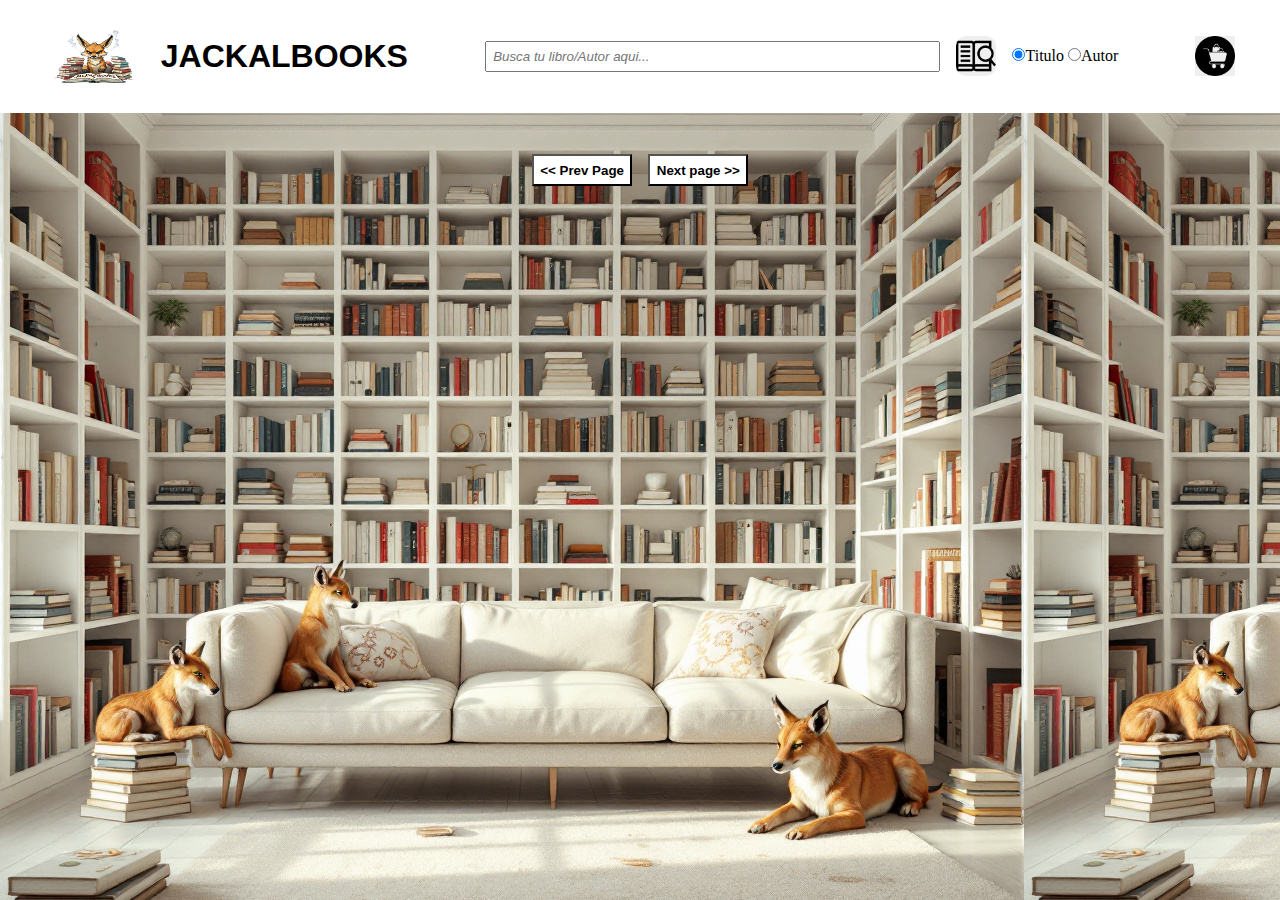
<file: index.html>
<!DOCTYPE html>
<html lang="es">

<head>
    <meta charset="UTF-8" />
    <meta name="viewport" content="width=device-width, initial-scale=1.0" />
    <title></title>
    <link rel="stylesheet" href="style.css" />
</head>

<body>
    <header>
        <section class="corpoSection">
            <img class="headerLogo" src="imgs/logo.png" />
            <h1>JACKALBOOKS</h1>
        </section>
        <div id="searchSection" class="searchBox">
            <input id="inputSearch" type="search" placeholder="Busca tu libro/Autor aqui..." />
            <button id="searchButton"></button>
            <form id="filterForm">
                <input class="filter" name="filterRadio" type="radio" checked />Titulo
                <input class="filter" name="filterRadio" type="radio" />Autor
            </form>
        </div>
        <button id="buyButton" class="cartBtn"></button>
        <section id="cartBox" class="cartBox">
            <section class="cartHeader">
                <h2>Tu carrito de libros</h2>
                <button id="closeCart" class="closeCart">X</button>
            </section>
            <button id="buyButton">Comprar libros</button>
        </section>
    </header>
    <main id="mainpage">
        <section class="booksGrid" id="booksGrid">
        </section>
        <section class="pageButtons" id="paginationButtons">
            <button class="pageBut" id="prevB">
                << Prev Page</button>
                    <button class="pageBut" id="nextB">Next page >></button>
        </section>
    </main>
    <script src="script.js"></script>
</body>

</html>
</file>
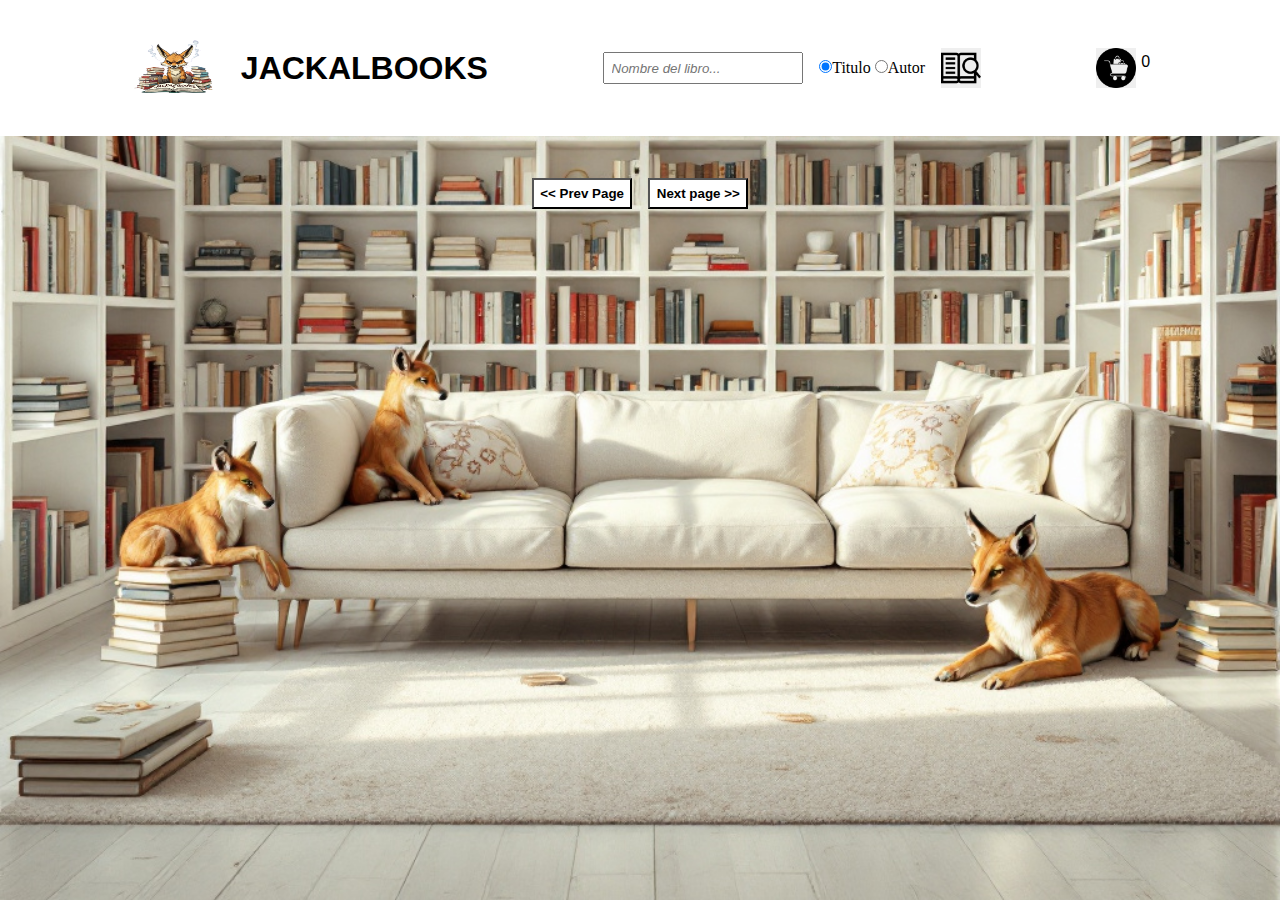
<file: public/index.html>
<!DOCTYPE html>
<html lang="es">
    <head>
        <meta charset="UTF-8" />
        <meta name="viewport" content="width=device-width, initial-scale=1.0" />
        <title>JackalBooks</title>
        <link rel="stylesheet" href="style.css" />
    </head>

    <body>
        <header>
            <section class="corpoSection">
                <a href="index.html" class="logoLink"
                    ><img class="headerLogo" src="imgs/logo.png"
                /></a>
                <h1>JACKALBOOKS</h1>
            </section>
            <section id="searchSection" class="searchBox">
                <section class="searchInfo">
                    <input
                        id="inputSearch"
                        type="search"
                        placeholder="Nombre del libro..."
                    />
                    <form id="filterForm" class="filterForm">
                        <input
                            class="filter"
                            name="filterRadio"
                            type="radio"
                            checked
                        />Titulo
                        <input
                            class="filter"
                            name="filterRadio"
                            type="radio"
                        />Autor
                    </form>
                </section>
                <button id="searchButton"></button>
            </section>
            <section class="numCartBooks">
                <button id="cartButton" class="cartBtn"></button>
                <p id="booksQuantity">0</p>
            </section>

            <section id="cartBox" class="cartBox">
                <section class="cartHeader">
                    <section class="cartTitle">
                        <h2>Tu carrito</h2>
                        <button id="closeCart" class="closeCart">X</button>
                    </section>
                    <p class="cartEmpty" id="cartEmpty">
                        Tu carrito esta vacio
                    </p>
                </section>
                <section class="cartContent" id="cartContent"></section>
                <section class="cartFooter">
                    <h3 id="purchasePrice"></h3>
                    <button class="buyBtn" id="buyButton">
                        Finalizar compra
                    </button>
                </section>
            </section>
        </header>
        <main id="mainpage">
            <section class="booksGrid" id="booksGrid"></section>
            <section class="pageBtnsSection" id="paginationButtons">
                <button class="pageBtn" id="prevB"><< Prev Page</button>
                <button class="pageBtn" id="nextB">Next page >></button>
            </section>
        </main>
        <script src="script.js"></script>
    </body>
</html>
</file>
<file: style.css>
* {
    margin: 0;
    box-sizing: border-box;
}

body {
    background-image: url("imgs/wallpaper-4.jpg");
}

header {    
    display: flex;
    flex-flow: wrap;
    justify-content: space-around;
    align-items: center;

    padding: 0.4rem;
    background-color: white;

    position: sticky;
    top: 0px;
    z-index: 1;
}

h1 {
    color: black;
    font-family: Arial, Helvetica, sans-serif;
    font-size: 2rem;
}

.headerLogo {
    width: 100px;
    height: 100px;
}

.corpoSection {
    display: flex;
    flex-flow: row nowrap;
    align-items: center;

    gap: 1rem;
}

.searchBox {
    width: 50%;

    display: flex;
    flex-flow: row nowrap;
    align-items: center;

    gap: 1rem;
}

input {
    padding: 0.4rem;
    flex-grow: 1;
}

#searchButton {
    background-image: url("imgs/lupa.png");
    background-size: cover;
    background-position: center;

    width: 40px;
    height: 40px;

    border: none;
    border-radius: 10px;

    color: transparent; /* Oculta el texto */
}

.cartBtn {
    position: relative;

    background-image: url("imgs/carrito-de-compras.png");
    background-size: cover;
    background-position: center;

    width: 40px;
    height: 40px;

    border: none;
    color: transparent; /* Oculta el texto */
}

#searchButton:hover, #buyButton:hover {
    cursor: pointer;
    transform: scale(1.2);
    transition: 0.6s;
}

.logoTittle {
    width: 90px;
    height: 90px;
}

main {
    display: flex;
    flex-flow: row wrap;
    justify-content: space-evenly;

    padding: 1rem;
    gap: 1rem;
}

.booksGrid {
    display: flex;
    flex-flow: row wrap;
    justify-content: space-evenly;


    gap: 1rem;
}

.bookBox {
    width: 16%;
    min-width: 380px;

    display: flex;
    flex-flow: column wrap;
    justify-content: space-between;
    align-items: center;

    background-color: whitesmoke;
    border-radius: 20px;
    box-shadow: 0 2px 4px rgba(0, 0, 0, 0.1);
    text-align: center;

    transition: transform 0.5s ease;

    gap: 1rem;
    padding: 1rem;
}

.bookBox:hover {
    transform: translateY(-6px);
}

.bookBox img {
    width: 50%;
    
}

.bookInfo {
    display: flex;
    flex-flow: column wrap;
    justify-content: center;
    align-items: center;

    gap: 0.4rem;
}

.addCartBook {
    background-color: #efa54c;
    color: black;
    font-weight: bold;

    border-radius: 10px;
    padding: 0.6rem ;

    cursor: pointer;
}

.addCartBook:hover {
    background-color: black;
    color: white;

    transition: 0.2s;
}

.bookPrice{
    font-size: 1.2rem;
    font-weight: bold;
}

#inputSearch::placeholder {
    font-style: italic;
}

.cartBox {
    display: none;
    position: absolute;

    flex-flow: column wrap;
    justify-content: flex-start;
    align-items: center;

    top: 0px;
    right: 0px;
    
    height: 100vh;

    background-color: white;
    box-shadow: 0 2px 4px rgba(0, 0, 0, 0.1);
    padding: 1rem;

    overflow-y: scroll;
    z-index: 2;
}

.cartHeader {
    display: flex;
    flex-flow: row nowrap;
    justify-content: space-between;
    align-items: center;

    gap: 0.6rem;
}

.closeCart {
    background-color: black;
    color: white;
    font-weight: bold;

    padding: 0.4rem ;

    cursor: pointer;
}

.closeCart:hover {
    background-color: #efa54c;
    color: black;

    transition: 0.2s;
}

.pageButtons{
    width: 100%;

    display: flex;
    justify-content: center;

    gap: 1rem;
    padding: 0.6rem;
}

.pageBut{
    padding: 0.4rem;
    margin-bottom: 1rem;
    background-color: white;
    font-weight: bolder;
}

.pageBut:hover{
    background-color: black;
    transform: scale(1.1);
    transition: 0.4s;
    
    color: white;
}

.pageBut:disabled{
    background-color: gray;
    color: white;
}
</file>
<file: public/style.css>
* {
    margin: 0;
    box-sizing: border-box;
}

body {
    background-image: url("imgs/wallpaper-4.jpg");
    background-size: cover;
    background-position: 20% 35%;
}

header {    
    display: flex;
    flex-flow: wrap;
    justify-content: space-evenly;
    align-items: center;

    padding: 1rem;
    background-color: white;

    position: sticky;
    top: 0px;

    gap: 0.4rem;
    z-index: 1;
}

h1 {
    color: black;
    font-family: Arial, Helvetica, sans-serif;
    font-size: 2rem;
}

.headerLogo {
    width: 100px;
    height: 100px;
}

.logoLink:hover {
    cursor: pointer;
    transform: scale(1.2);
    transition: 0.4s;
}

.corpoSection {
    display: flex;
    flex-flow: row nowrap;
    align-items: center;

    gap: 1rem;
}

.searchBox {
    display: flex;
    flex-flow: row nowrap;
    justify-content: center;
    align-items: center;



    gap: 1rem;
}

.searchInfo {
    display: flex;
    flex-flow: row nowrap;
    justify-content: center;
    align-items: center;

    gap: 1rem;
}

#inputSearch {
    width: 200px;
    max-width: 600px;
    padding: 0.4rem;
}

#searchButton {
    background-image: url("imgs/lupa.png");
    background-size: cover;
    background-position: center;

    width: 40px;
    height: 40px;

    border: none;
}

.searchButtonReady {
    transform:rotate(-40deg);
    transition: 0.6s;
}

.cartBtn {
    position: relative;

    background-image: url("imgs/carrito-de-compras.png");
    background-size: cover;
    background-position: center;

    width: 40px;
    height: 40px;

    border: none;
    color: transparent; /* Oculta el texto */
}

#searchButton:hover, #buyButton:hover {
    cursor: pointer;
    transform: scale(1.1);
    transition: 0.4s;
}

.buyBtn {
    padding: 0.4rem;
    font-weight: bold;
}

.buyBtn:hover {
    background-color: #efa54c;
}


main {
    display: flex;
    flex-flow: row wrap;
    justify-content: space-evenly;

    padding: 1rem;
    gap: 1rem;
}

.booksGrid {
    display: flex;
    flex-flow: row wrap;
    justify-content: space-evenly;


    gap: 1rem;
}

.bookBox {
    width: 16%;
    min-width: 380px;

    display: flex;
    flex-flow: column wrap;
    justify-content: space-between;
    align-items: center;

    background-color: whitesmoke;
    border-radius: 20px;
    box-shadow: 0 2px 4px rgba(0, 0, 0, 0.1);
    text-align: center;

    transition: transform 0.5s ease;

    gap: 1rem;
    padding: 1rem;
}

.bookBox:hover {
    transform: translateY(-6px);
}

.bookBox img {
    width: 50%;
}

.bookInfo {
    display: flex;
    flex-flow: column wrap;
    justify-content: center;
    align-items: center;

    gap: 0.4rem;
}

.addCartBook {
    background-color: #efa54c;
    color: black;
    font-weight: bold;

    border-radius: 10px;
    padding: 0.6rem ;

    cursor: pointer;
}

.addCartBook:hover {
    background-color: black;
    color: white;

    transition: 0.2s;
}

.bookPrice{
    font-size: 1.2rem;
    font-weight: bold;
}

#inputSearch::placeholder {
    font-style: italic;
}

.cartBox {
    display: none;
    position: absolute;

    flex-flow: column nowrap;
    justify-content: flex-start;
    align-items: center;

    top: 0px;
    right: 0px;
    
    width: 360px;
    height: 100vh;

    background-color: white;
    box-shadow: 0 2px 4px rgba(0, 0, 0, 0.1);
    padding: 1rem;

    overflow-y: scroll;
    z-index: 2;
    gap: 1rem;
}


.cartHeader, .cartContent, .cartFooter {
    width: 100%;
}

.cartHeader, .cartFooter {
    display: flex;
    flex-flow: column wrap;
    justify-content: space-between;
    align-items: center;

    gap: 0.6rem;
}

.cartContent {
    display: flex;
    flex-flow: column wrap;
    justify-content: flex-start;
    align-items: flex-start;

    gap: 1rem;
}

.cartTitle{
    width: 100%;

    display: flex;
    flex-flow: row nowrap;
    justify-content: space-between;
    align-items: center;

    gap: 1rem;
}

.bookCartCard {
    width: 100%;

    display: flex;
    flex-flow: row nowrap;
    justify-content: space-between;
    align-items: flex-start;

    gap: 1rem;
}

.bookCartInfoBox {
    display: flex;
    flex-flow: row nowrap;
    justify-content: flex-start;
    align-items: center;

    gap: 1rem;
}

.bookCartInfoBox img {
    width: 50px;
}

.cartBookInfo {
    display: flex;
    flex-flow: column wrap;
    justify-content: center;
    align-items: flex-start;

    gap: 0.4rem;
}

.quantityBookSelector {
    display: flex;
    flex-flow: row nowrap;
    justify-content: center;
    align-items: center;

    gap: 0.4rem;
}

.quantityBtns:hover {
    background-color: #efa54c;
    color: black;
    transform: scale(1.05);
    transition: 0.2s;
}

.removeBook:hover {
    cursor: pointer;
    background-color: red;

    transform: scale(1.1);
    transition: 0.2s;
}

.closeCart {
    background-color: black;
    color: white;
    font-weight: bold;

    padding: 0.4rem ;

    cursor: pointer;
}

.closeCart:hover {
    background-color: #efa54c;
    color: black;

    transition: 0.2s;
}

.pageBtnsSection{
    width: 100%;

    display: flex;
    justify-content: center;

    gap: 1rem;
    padding: 0.6rem;
}

.pageBtn{
    padding: 0.4rem;
    margin-bottom: 1rem;
    background-color: white;
    font-weight: bolder;
}

.pageBtn:hover{
    background-color: black;
    color: white;

    cursor: pointer;

    transform: scale(1.1);
    transition: 0.4s;
}

.pageBtn:disabled{
    background-color: gray;
    color: white;
}

.numCartBooks{
    align-items: flex-start;
    display: flex;
    flex-flow: row nowrap;
}

#booksQuantity{
    font-size: 1rem;
    color: black;
    font-family: Arial, Helvetica, sans-serif;
    padding: 5px;
}

@media only screen and (max-width: 850px) { 
    header{         
        padding: 0.6rem;
    }

    h1{
        font-size: 1.4rem;
    }

    .headerLogo{
        width: 60px;
        height: 60px;
    }

    .searchInfo{
        flex-flow: column wrap;

        gap: 0.4rem;
    }

    .cartBtn{
        width: 30px;
        height: 30px;
    }
}
</file>
